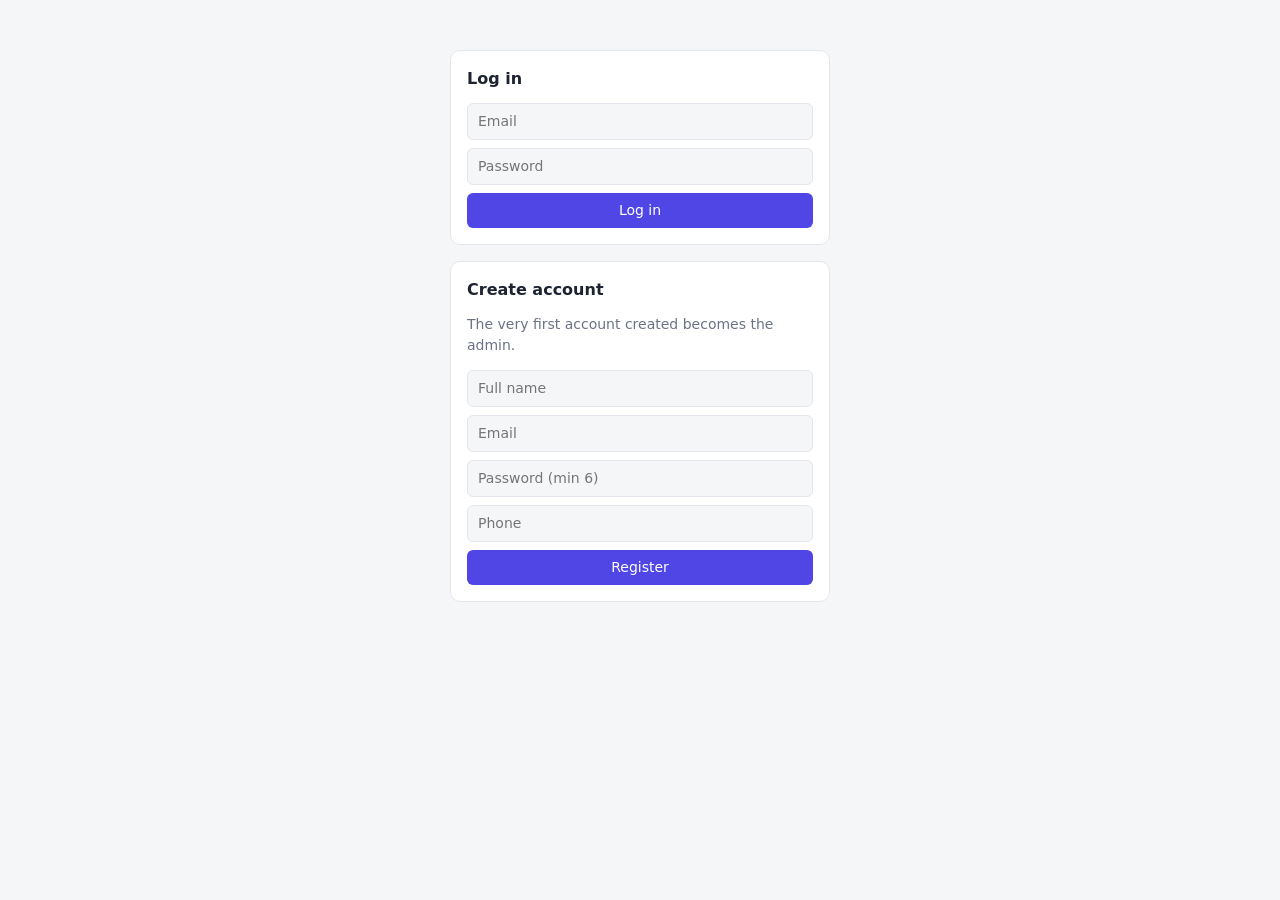
<file: frontend/index.html>
<!doctype html><html lang="en"><head><meta charset="utf-8"><meta name="viewport" content="width=device-width,initial-scale=1">
<title>Login - SubscriptionHub</title><link rel="stylesheet" href="./css/style.css"></head>
<body data-public>
<!-- Member 1 -->
<div class="auth">
  <div class="card"><h2>Log in</h2>
    <form id="lf"><input name="email" type="email" placeholder="Email" required><input name="password" type="password" placeholder="Password" required><button>Log in</button></form></div>
  <div class="card"><h2>Create account</h2>
    <p style="color:var(--mut);margin-top:0">The very first account created becomes the admin.</p>
    <form id="rf"><input name="name" placeholder="Full name" required><input name="email" type="email" placeholder="Email" required>
      <input name="password" type="password" placeholder="Password (min 6)" required minlength="6"><input name="phone" placeholder="Phone"><button>Register</button></form></div>
</div>
<script src="./js/app.js"></script>
<script>
const home = u => location.href = u.role === 'customer' ? '/subscriptions.html' : '/dashboard.html';
const go = (id, url, after) => $('#' + id).onsubmit = async e => {
  e.preventDefault();
  const d = Object.fromEntries(new FormData(e.target));
  try { await after(await api(url, 'POST', d), d); } catch (x) { toast(x.message, 1); }
};
go('lf', '/auth/login', home);
go('rf', '/auth/register', async (u, d) => { toast('Registered as ' + u.role); home(await api('/auth/login', 'POST', {email: d.email, password: d.password})); });
</script></body></html>
</file>
<file: frontend/css/style.css>
:root{--bg:#f5f6f8;--card:#fff;--tx:#1d2330;--mut:#6b7385;--pri:#4f46e5;--bd:#e3e6ec;--ok:#16a34a;--bad:#dc2626}
@media (prefers-color-scheme:dark){:root{--bg:#12141a;--card:#1b1e27;--tx:#e8eaf0;--mut:#9aa1b2;--bd:#2d3140}}
*{box-sizing:border-box}
body{margin:0;font:14px/1.5 system-ui,sans-serif;background:var(--bg);color:var(--tx)}
nav{display:flex;gap:6px;align-items:center;flex-wrap:wrap;padding:10px 20px;background:var(--card);border-bottom:1px solid var(--bd)}
nav b{margin-right:14px}nav a{padding:6px 10px;border-radius:6px;color:var(--mut);text-decoration:none}
nav a.on,nav a:hover{background:var(--pri);color:#fff}nav span{margin-left:auto;color:var(--mut)}
main{max-width:1100px;margin:20px auto;padding:0 16px}
.card{background:var(--card);border:1px solid var(--bd);border-radius:10px;padding:16px;margin-bottom:16px}
h2{margin:0 0 12px;font-size:16px}
.row{display:flex;gap:8px;flex-wrap:wrap;margin-bottom:12px}
input,select,button{font:inherit;padding:7px 10px;border:1px solid var(--bd);border-radius:6px;background:var(--bg);color:var(--tx)}
button{background:var(--pri);color:#fff;border:0;cursor:pointer}
button.sm{padding:3px 8px;margin-right:4px;font-size:12px}
button.ghost{background:transparent;color:var(--pri);border:1px solid var(--pri)}
button.red{background:var(--bad)}
.tw{overflow-x:auto}table{width:100%;border-collapse:collapse}
th,td{text-align:left;padding:8px;border-bottom:1px solid var(--bd);white-space:nowrap}th{color:var(--mut);font-weight:600}
.badge{padding:2px 8px;border-radius:10px;font-size:12px;background:var(--bd)}
.badge.active,.badge.paid{background:#dcfce7;color:#166534}
.badge.paused,.badge.unpaid,.badge.quotation{background:#fef3c7;color:#92400e}
.badge.cancelled,.badge.overdue,.badge.expired{background:#fee2e2;color:#991b1b}
.grid{display:grid;grid-template-columns:repeat(auto-fit,minmax(180px,1fr));gap:12px;margin-bottom:16px}
.grid .card{margin:0}.stat b{display:block;font-size:22px}.stat span{color:var(--mut)}
.bar{display:flex;align-items:center;gap:8px;margin:4px 0}.bar span{width:70px}.bar i{display:block;height:14px;background:var(--pri);border-radius:3px}
#toast{display:none;position:fixed;bottom:20px;right:20px;padding:10px 16px;border-radius:8px;color:#fff;background:var(--ok);z-index:9}
#toast.bad{background:var(--bad)}
.auth{max-width:380px;margin:50px auto}.auth form{display:grid;gap:8px}
dialog{border:1px solid var(--bd);border-radius:10px;background:var(--card);color:var(--tx);max-width:640px;width:92%}
</file>
